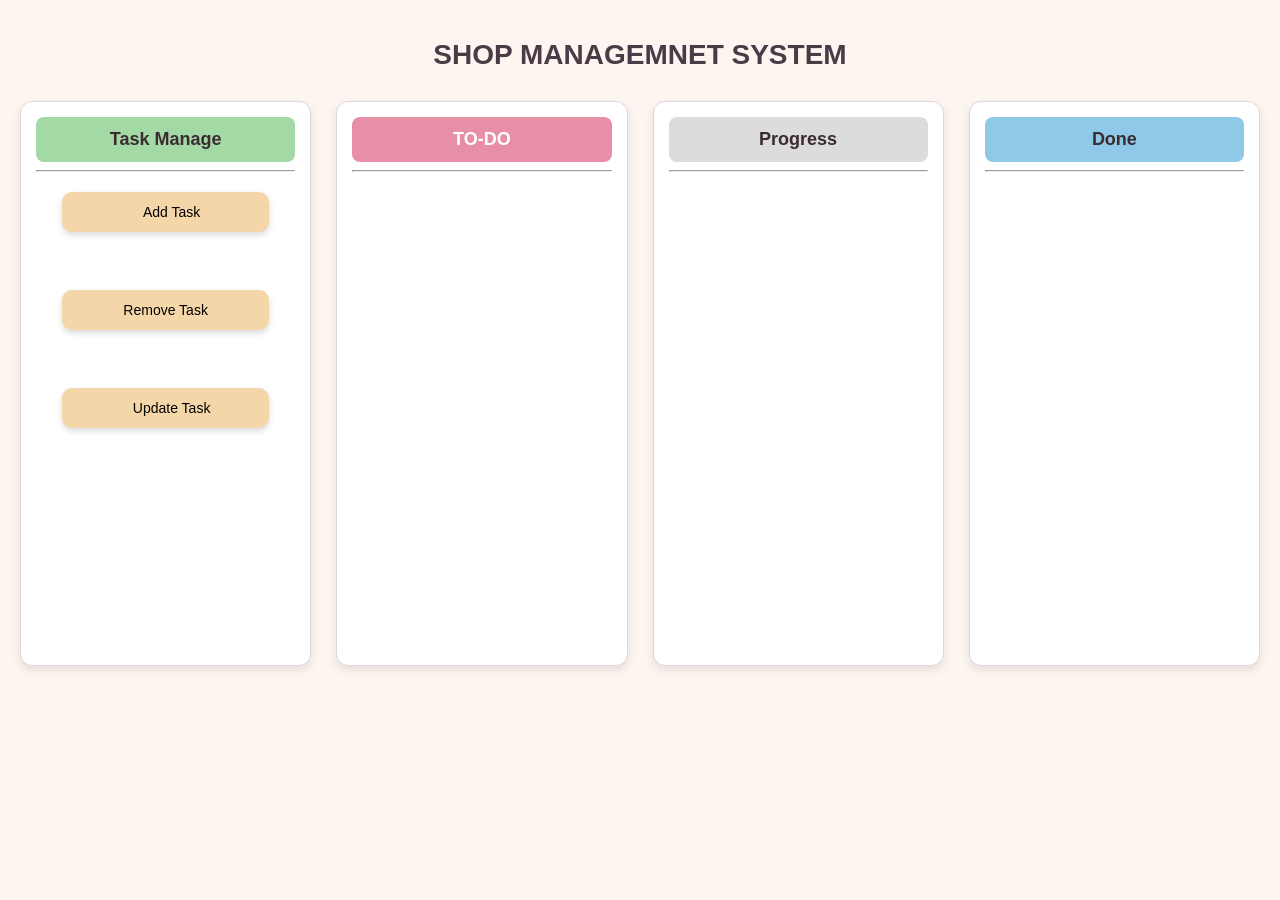
<file: index.html>
<!DOCTYPE html>
<html lang="en">
<head>
    <meta charset="UTF-8">
    <meta name="viewport" content="width=device-width, initial-scale=1.0">
    <title>Document</title>
    <link rel="stylesheet" href="style.css">
    
</head>
<body>
    
    <h1 id="heading">SHOP MANAGEMNET SYSTEM</h1>
    
    <div class="Kanban_Board">


       <div class="Col"><div class="headings" id="headTM" >Task Manage </div><hr>
       <center>
        <button class="btn_Tasks" onclick="window.location='DataEnter.html'" id="btn_AddTask">Add Task </button><br>
        <button class="btn_Tasks" id="btn_RemoveTask"  onclick="RemoveUser()">Remove Task </button><br>
        <button class="btn_Tasks" onclick="window.location='Update.html'" id="btn_UpdateTask">Update Task </button><br>
        </center>
    
      </div> 


      <div class="Col" id="todo">
        <div class="headings" id="headTODO">TO-DO </div><hr>
        <div class="innerCol classTodo"  >
        
        </div>
      </div>


      <div class="Col"><div class="headings headings-js" >Progress</div><hr>
      <div class="innerCol classProgress" >
       
        </div>
    
    </div>


      <div class="Col"><div class="headings" id="headDone">Done </div><hr>

      <div class="innerCol classDone" data-done="classDone">
      
       </div>
    </div>
    </div>
    
    <script type="module" src="Script.js" defer ></script>
   
</body>
</html>
</file>
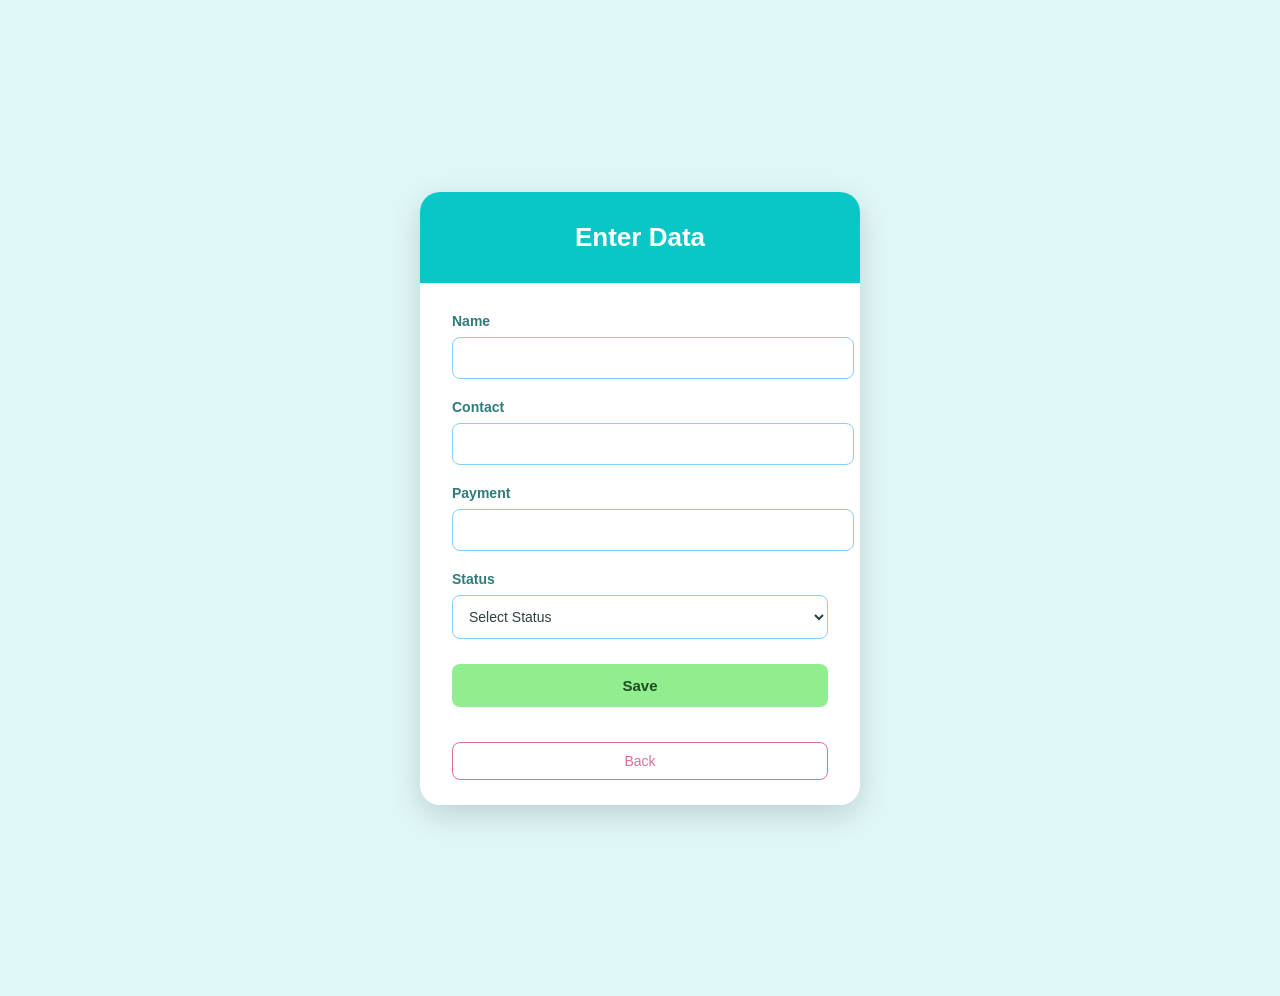
<file: DataEnter.html>
<!DOCTYPE html>
<html lang="en">
<head>
    <meta charset="UTF-8">
    <meta name="viewport" content="width=device-width, initial-scale=1.0">
    <title>Document</title>
    <link rel="stylesheet" href="DataEnter.css">
</head>
<body>
    <div class="Main">
        <h2 id="Heading">Enter Data</h2>
    <div class="MainBox">
    
        <div class="DataEnterCenter">
         <p><b>Name</b></p>  <input type="text" class="data Name"></input>
          <p><b>Contact</b></p> <input type="tel" class="data contact"></input>
          <p><b>Payment</b></p> <input type="number" class="data Payment"></input>
         <p id="p"><b>Status</b></p>
         <select  class="status">
            <option value="abc">Select Status</option>
            <option value="TO_DO">TO-DO</option>
            <option value="Progress">Progress</option>
            <option value="Done">Done</option>
         </select>
       <button id="btn-Save" class="btn" type="button" >Save</button> 
       <!-- <input type="button" id="btn-Save" onclick="TakeData()"> -->
       
        </div>
    </div>
    <button id="btnBack" onclick="window.location='index.html'" >Back</button>
    </div>
    <script type="module" src="DataBase.js" ></script>
</body>
</html>
</file>
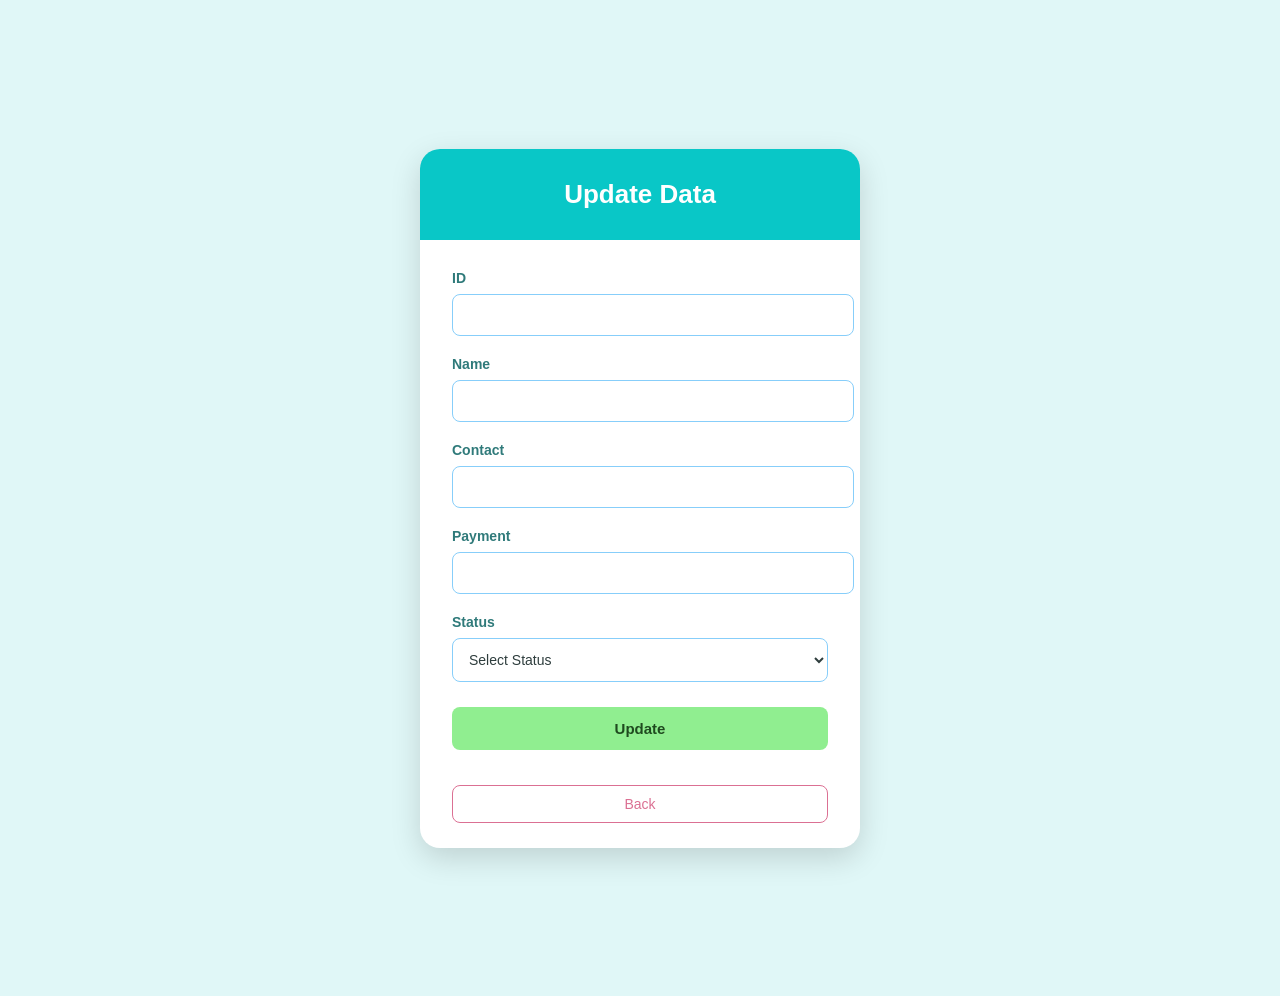
<file: Update.html>
<!DOCTYPE html>
<html lang="en">
<head>
    <meta charset="UTF-8">
    <meta name="viewport" content="width=device-width, initial-scale=1.0">
    <title>Document</title>
    <link rel="stylesheet" href="DataEnter.css">
</head>
<body>
<div class="Main">
        <h2 id="Heading">Update Data</h2>
    <div class="MainBox">
    
        <div class="DataEnterCenter">
        <p><b>ID</b></p>  <input type="number" class="data id"></input>
         <p><b>Name</b></p>  <input type="text" class="data Name"></input>
          <p><b>Contact</b></p> <input type="tel" class="data contact"></input>
          <p><b>Payment</b></p> <input type="number" class="data Payment"></input>
         <p id="p"><b>Status</b></p>
         <select  class="status">
            <option value="abc">Select Status</option>
            <option value="TO_DO">TO-DO</option>
            <option value="Progress">Progress</option>
            <option value="Done">Done</option>
         </select>
       <button id="btn-Update" class="btn" type="button" >Update</button> 
       <!-- <input type="button" id="btn-Save" onclick="TakeData()"> -->
       
        </div>
    </div>
    <button id="btnBack" onclick="window.location='index.html'" >Back</button>
    </div>
    <script type="module" src="DataBase.js" ></script>    
</body>
</html>
</file>
<file: style.css>
body{
    background-color: #fdf6f0;
    font-family: Arial, sans-serif;
    margin: 0;
    padding: 20px;
}

#heading{
    display: flex;
    justify-content: center;
    margin-bottom: 30px;
    font-size: 28px;
    color: #4a3b47;
}

.Kanban_Board{
    display: grid;
    grid-template-columns: 1fr 1fr 1fr 1fr;
    gap: 25px;
    background-color: #fdf6f0;
}

.Col{
    background-color: white;
    border: 1px solid #e0d6da;
    border-radius: 12px;
    padding: 15px;
    min-height: 500px;
    box-shadow: 0 4px 10px rgba(0, 0, 0, 0.1);
}

.innerCol{
    height: 460px;
    overflow-y: auto;
    padding-top: 10px;
}

.headings{
    display: flex;
    justify-content: center;
    align-items: center;
    font-size: 18px;
    font-weight: bold;
    color: #3a2c30;
    background-color: #dcdcdc;
    padding: 12px;
    border-radius: 8px;
}

#headTM{
    background-color: #a3d9a5;
}

#headTODO{
    background-color: #e78fa6;
    color: white;
}

#headPro{
    background-color: #7c93ac;
    color: white;
}

#headDone{
    background-color: #8fc9e8;
}


.btn_Tasks{
    display: block;
    width: 80%;
    margin: 20px auto;
    padding: 12px;
    background-color: #f5d6a8;
    border: none;
    border-radius: 10px;
    font-size: 14px;
    cursor: pointer;
    box-shadow: 0 3px 6px rgba(0, 0, 0, 0.15);
}

.btn_Tasks:hover{
    background-color: #f0c47f;
}

#btn_AddTask{
    padding-right: 0;
}

#btn_UpdateTask{
    padding-right: 0;
}


#ClientsINFO{
    display: flex;
    flex-direction: column;
    justify-content: center;
    align-items: flex-start;
    border: 1px solid #333;
    border-radius: 12px;
    padding: 12px 16px;
    margin: 15px 10%;
    background-color: #fdf9e0;
    cursor: grab;
}

#ClientsINFO:active{
    cursor: grabbing;
}

.hold{
    border: 3px solid red;
}

.hide{
    display: none;
}
@media (max-width: 600px){
    body{
        padding: 12px;
    }
    #heading{
        font-size: 20px;
        margin-bottom: 20px;
    }
    .Kanban_Board{
        grid-template-columns: 1fr;
        gap: 18px;
    }
    .Col{
        min-height: 260px;
        padding: 12px;
    }
    .innerCol{
        height: auto;
        max-height: 300px;
    }
    .headings{
        font-size: 16px;
        padding: 10px;
    }
    .btn_Tasks{
        width: 100%;
        margin: 14px 0;
        padding: 12px;
    }
    #ClientsINFO{
        margin: 12px 4%;
    }
}
</file>
<file: DataEnter.css>
body{
    margin: 0;
    min-height: 100vh;
    background-color: #e0f7f7;
    font-family: Arial, sans-serif;
    color: #2f3e3e;
    display: flex;
    align-items: center;
    justify-content: center;
    padding: 48px 20px;
}

.Main{
    width: 100%;
    max-width: 440px;
    background-color: white;
    border-radius: 20px;
    overflow: hidden;
    box-shadow: 0 10px 30px rgba(0, 0, 0, 0.15);
}

#Heading{
    margin: 0;
    padding: 30px;
    text-align: center;
    font-size: 26px;
    color: white;
    background-color: rgb(9, 199, 199);
}

.MainBox{
    padding: 0;
}

.DataEnterCenter{
    padding: 30px 32px 10px;
    display: flex;
    flex-direction: column;
}

.DataEnterCenter p{
    margin: 0 0 8px;
    font-size: 14px;
    color: #2f7a7a;
}

.data{
    width: 100%;
    padding: 12px;
    margin-bottom: 20px;
    border-radius: 8px;
    border: 1px solid lightskyblue;
    background-color: white;
    font-size: 14px;
    color: #2f3e3e;
}

.data:focus{
    border-color: rgb(9, 199, 199);
    outline: none;
}

.status{
    width: 100%;
    padding: 12px;
    margin-bottom: 25px;
    border-radius: 8px;
    border: 1px solid lightskyblue;
    background-color: white;
    font-size: 14px;
    color: #2f3e3e;
}

.btn{
    width: 100%;
    padding: 13px;
    margin-bottom: 25px;
    border: none;
    border-radius: 8px;
    background-color: lightgreen;
    color: #1f4a1f;
    font-size: 15px;
    font-weight: bold;
    cursor: pointer;
}

.btn:hover{
    background-color: #7fd67f;
}

#btnBack{
    display: block;
    width: calc(100% - 64px);
    margin: 0 32px 25px;
    padding: 10px;
    background-color: white;
    border: 1px solid palevioletred;
    color: palevioletred;
    border-radius: 8px;
    font-size: 14px;
    cursor: pointer;
}

#btnBack:hover{
    background-color: palevioletred;
    color: white;
}
</file>
